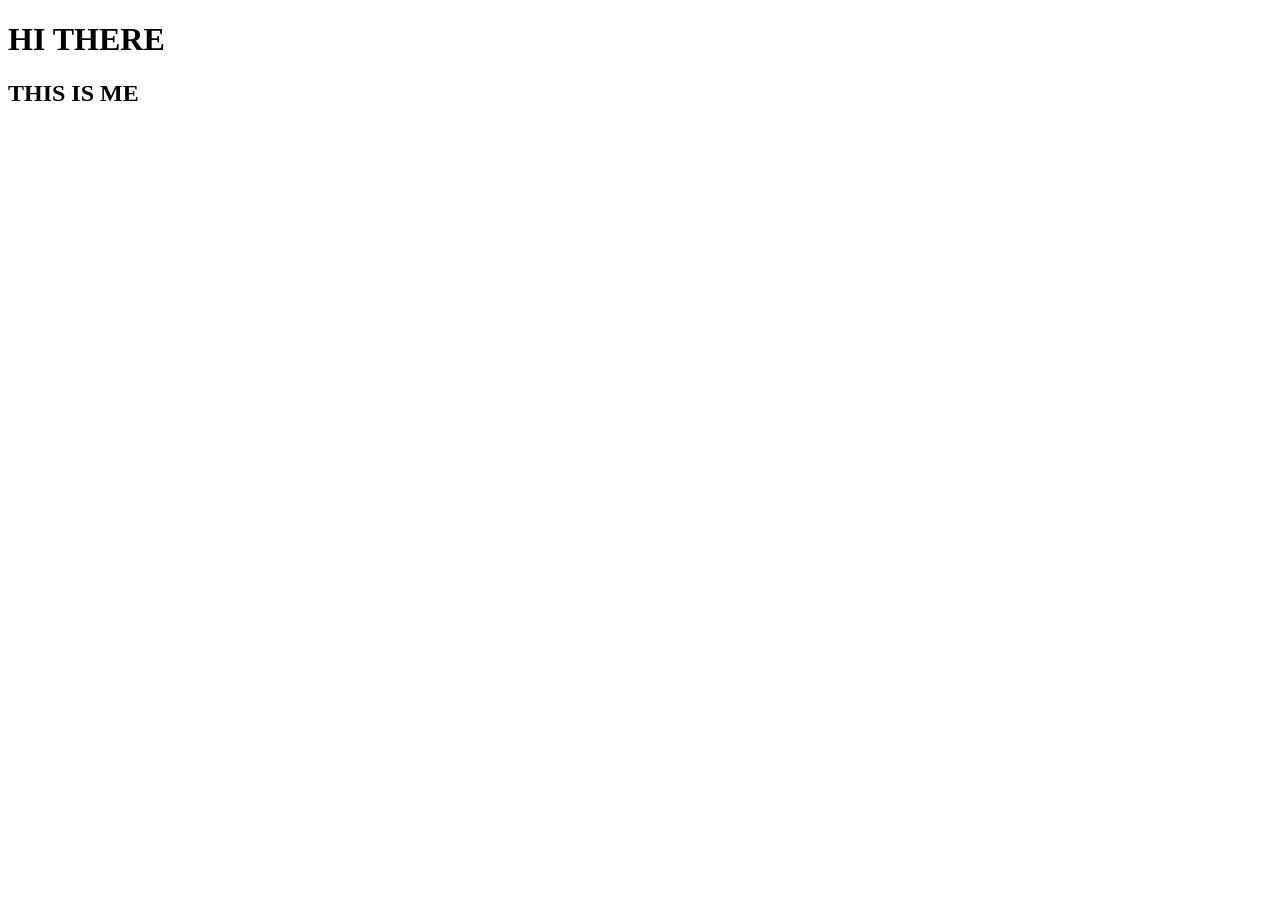
<file: index.html>
<!DOCTYPE html>
<html lang="en">
  <head>
    <meta charset="UTF-8" />
    <meta name="viewport" content="width=device-width, initial-scale=1.0" />
    <title>Document</title>
  </head>
  <body>
    <h1>HI THERE</h1>
    <h2>THIS IS ME</h2>
  </body>
</html>
</file>
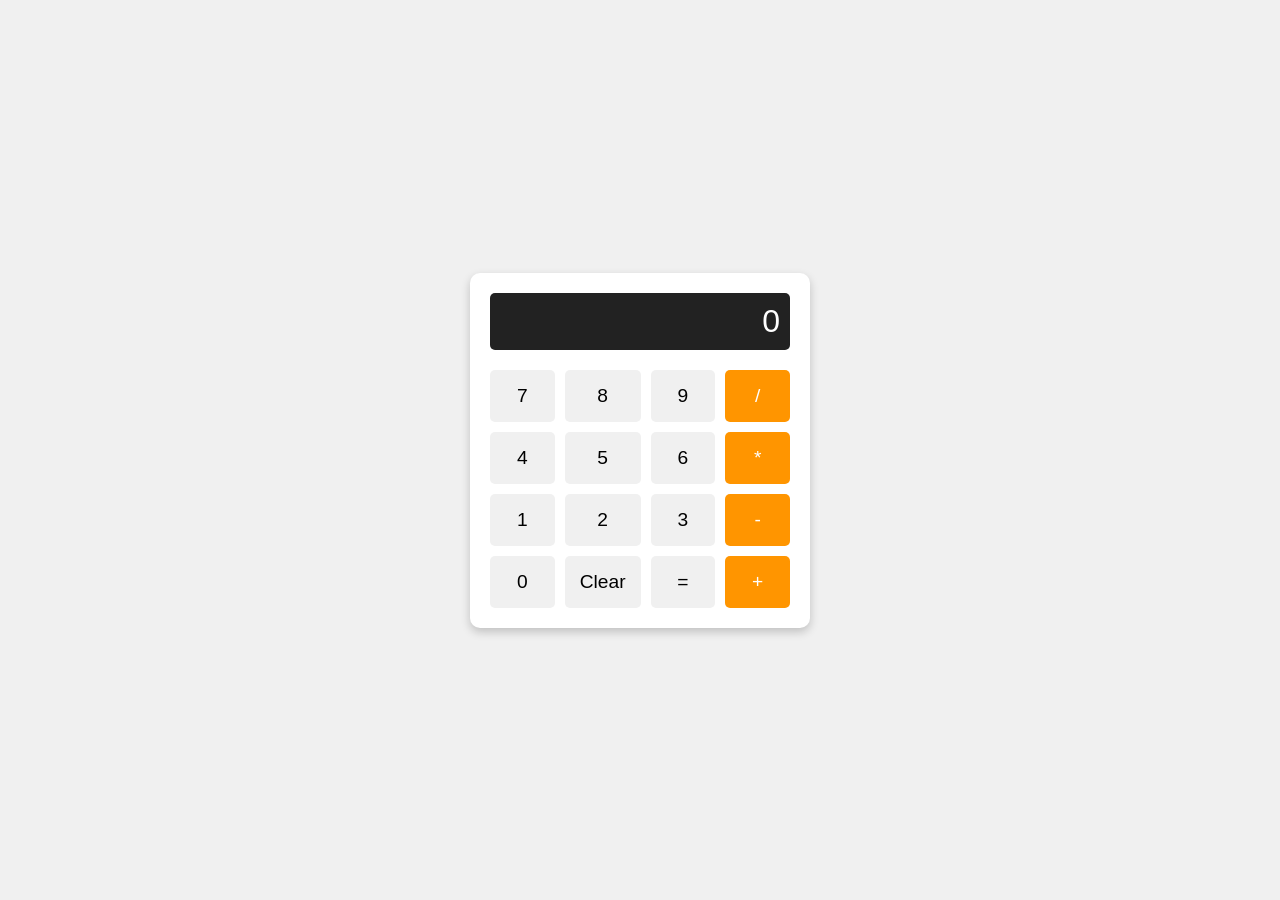
<file: simpleCalculator.html>
<!DOCTYPE html>
<html lang="en">
<head>
  <meta charset="UTF-8">
  <meta name="viewport" content="width=device-width, initial-scale=1.0">
  <title>Simple Calculator</title>
  <link rel="stylesheet" href="simpleCalculatorStyle.css">
</head>
<body>
  <div class="calculator">
    <div class="display" id="display">0</div>
    <div class="buttons">
        
      <button class="btn" onclick="appendNumber('7')">7</button>
      <button class="btn" onclick="appendNumber('8')">8</button>
      <button class="btn" onclick="appendNumber('9')">9</button>
      <button class="btn operator" onclick="chooseOperation('/')">/</button>
      <button class="btn" onclick="appendNumber('4')">4</button>
      <button class="btn" onclick="appendNumber('5')">5</button>
      <button class="btn" onclick="appendNumber('6')">6</button>
      <button class="btn operator" onclick="chooseOperation('*')">*</button>
      <button class="btn" onclick="appendNumber('1')">1</button>
      <button class="btn" onclick="appendNumber('2')">2</button>
      <button class="btn" onclick="appendNumber('3')">3</button>
      <button class="btn operator" onclick="chooseOperation('-')">-</button>
      <button class="btn" onclick="appendNumber('0')">0</button>
      <button class="btn" onclick="clearDisplay()">Clear</button>
      <button class="btn" onclick="compute()">=</button>
      <button class="btn operator" onclick="chooseOperation('+')">+</button>
    </div>
  </div>
  <script src="simpleCalculatorScript.js"></script>
</body>
</html>
</file>
<file: simpleCalculatorStyle.css>
/* styles.css */
body {
  font-family: Arial, sans-serif;
  display: flex;
  justify-content: center;
  align-items: center;
  height: 100vh;
  background-color: #f0f0f0;
  margin: 0;
}

.calculator {
  background-color: #fff;
  border-radius: 10px;
  box-shadow: 0 4px 10px rgba(0, 0, 0, 0.2);
  width: 300px;
  padding: 20px;
}

.display {
  background-color: #222;
  color: #fff;
  font-size: 2rem;
  text-align: right;
  padding: 10px;
  border-radius: 5px;
  margin-bottom: 20px;
}

.buttons {
  display: grid;
  grid-template-columns: repeat(4, 1fr);
  gap: 10px;
}

.btn {
  padding: 15px;
  font-size: 1.2rem;
  border: none;
  border-radius: 5px;
  background-color: #f0f0f0;
  cursor: pointer;
  transition: background-color 0.3s ease;
}

.btn:hover {
  background-color: #ddd;
}

.operator {
  background-color: #ff9500;
  color:white;
}

.operator:hover {
  background-color: #e08900;
}
</file>
